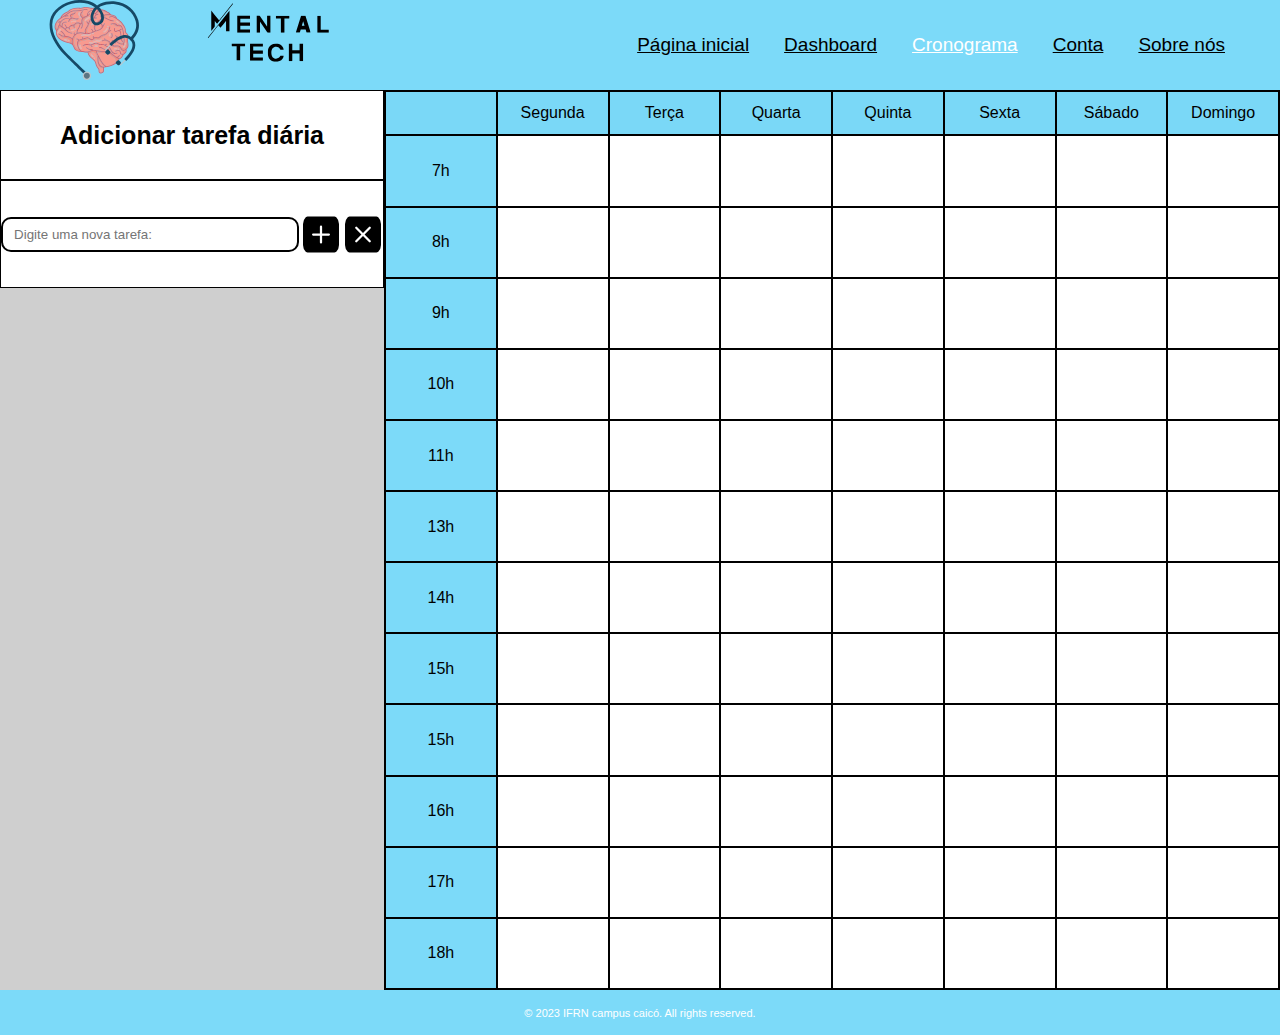
<file: projeto(Health_tech)/cronograma.html>
<!DOCTYPE html>
<html lang="en">

<head>
  <meta charset="UTF-8">
  <meta name="viewport" content="width=device-width, initial-scale=1.0">
  <link rel="stylesheet" href="pasta_css/cronograma.css">
  <title>Mental Tech</title>
</head>

<body>
  <header>
    <div class="logo-container">
      <img src="imagens_projeto/logoMentalTech.svg" alt="Logo" class="logo">
      <img src="imagens_projeto/nome mt.svg" alt="Name_ogo" class="name_logo">
    </div>
    <div>

    </div>
    <nav class="menu">
      <a href="index.html">Página inicial</a>
      <a href="dashboard.html">Dashboard</a>
      <a href="cronograma.html" class="ative">Cronograma</a>
      <a href="conta.html">Conta</a>
      <a href="sobre_nos.html">Sobre nós</a>
    </nav>

    <div class="header_menu_hide">
      <input type="checkbox" id="botao">
      <label for="botao">&#9776;</label>
      <ul class="menu_hide">
          <li><a href="index.html">Página Inicial</a></li>
          <li><a href="dashboard.html">Dashboard</a></li>
          <li><a href="cronograma.html" class="ative">Cronograma</a></li>
          <li><a href="conta.html">Conta</a></li>
          <li><a href="sobre_nos.html">Sobre nós</a></li>
      </ul>
  </div>
  </header>
  <main>
    <aside>
        <div class="text_tarefa">
            <h3>Adicionar tarefa diária</h3>
        </div>
        <div class="add_tarefa">
          <input type="text" id="tname" placeholder="   Digite uma nova tarefa:">
          <img id='img_add' src="imagens_projeto/plus-square-fill.svg">
          <img id="img_excluir" src="imagens_projeto/x-square-fill.svg">
        </div>
        <div id="list_tarefas">
        <!-- 
          <div id='tesk'>
            <p id="p_tesk">Tarefa Diária</p>
            <button id="bt_ok">OK</button>
          </div>
        -->
        </div>



    </aside>
    <section id="cronograma_page">
      <div id="dias_semana">
        <p></p>
        <p>Segunda</p>
        <p>Terça</p>
        <p>Quarta</p>
        <p>Quinta</p>
        <p>Sexta</p>
        <p>Sábado</p>
        <p>Domingo</p>

      </div>
      <div id='lin'>
        <p>7h</p>
        <input>
        <input>
        <input>
        <input>
        <input>
        <input>
        <input>
      </div>

      <div id='lin'>
        <p>8h</p>
        <input>
        <input>
        <input>
        <input>
        <input>
        <input>
        <input>
      </div>

      <div id='lin'>
        <p>9h</p>
        <input>
        <input>
        <input>
        <input>
        <input>
        <input>
        <input>
      </div>

      <div id='lin'>
        <p>10h</p>
        <input>
        <input>
        <input>
        <input>
        <input>
        <input>
        <input>
      </div>

      <div id='lin'>
        <p>11h</p>
        <input>
        <input>
        <input>
        <input>
        <input>
        <input>
        <input>
      </div>

      <div id='lin'>
        <p>13h</p>
        <input>
        <input>
        <input>
        <input>
        <input>
        <input>
        <input>
      </div>

      <div id='lin'>
        <p>14h</p>
        <input>
        <input>
        <input>
        <input>
        <input>
        <input>
        <input>
      </div>

      <div id='lin'>
        <p>15h</p>
        <input>
        <input>
        <input>
        <input>
        <input>
        <input>
        <input>
      </div>

      <div id='lin'>
        <p>15h</p>
        <input>
        <input>
        <input>
        <input>
        <input>
        <input>
        <input>
      </div>
      <div id='lin'>
        <p>16h</p>
        <input>
        <input>
        <input>
        <input>
        <input>
        <input>
        <input>
      </div>
      <div id='lin'>
        <p>17h</p>
        <input>
        <input>
        <input>
        <input>
        <input>
        <input>
        <input>
      </div>

      <div id='lin'>
        <p>18h</p>
        <input>
        <input>
        <input>
        <input>
        <input>
        <input>
        <input>
      </div>


    </section>
    
  </main>
  <footer>
    <p>© 2023 IFRN campus caicó. All rights reserved.</p>
       
  </footer>

  <script src="./pasta_js/cronograma.js">

  </script>
</body>
</file>
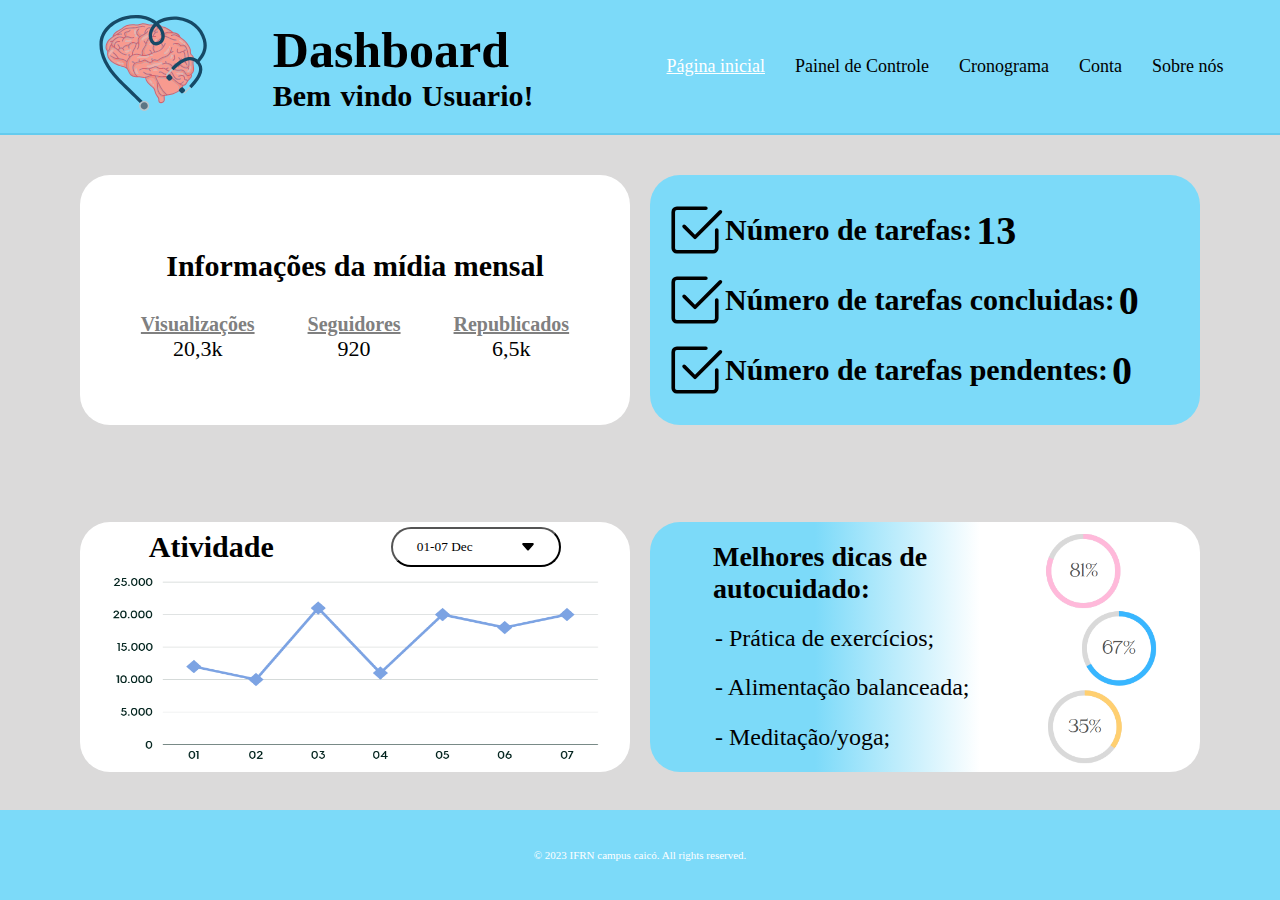
<file: projeto(Health_tech)/dashboard.html>
<!DOCTYPE html>
<html lang="pt-br">
<head>
    <meta charset="UTF-8">
    <meta name="viewport" content="width=device-width, initial-scale=1.0">
    <title>Dashboard</title>
    <link href="pasta_css/dashboard.css" rel="stylesheet">
</head>
<body>
    <div class="conteiner">
        <!-- CONTAINER 100%  e  100vh-->

        <header>
            <div class="header_content">
                <div class="img_header">
                    <img src="imagens_projeto/logoMentalTech.svg" alt="Logo">
                </div>
                <div class="text_header">
                    <h2>Dashboard</h2>
                    <h3>Bem vindo Usuario!</h3>
                </div>
            </div>

            <nav class="header_menu">
                <a href="index.html" class="ative">Página inicial</a>
                <a href="dashboard.html">Painel de Controle</a>
                <a href="cronograma.html">Cronograma</a>
                <a href="conta.html">Conta</a>
                <a href="sobre_nos.html">Sobre nós</a>
            </nav>

            <div class="header_menu_hide">
                <input type="checkbox" id="botao">
                <label for="botao">&#9776;</label>
                <ul class="menu_hide">
                    <li><a href="index.html">Página Inicial</a></li>
                    <li><a href="dashboard.html" class="ative">Dashboard</a></li>
                    <li><a href="cronograma.html">Cronograma</a></li>
                    <li><a href="conta.html">Conta</a></li>
                    <li><a href="sobre_nos.html">Sobre nós</a></li>
                </ul>
            </div>

        </header>
        <section>
            <aside>
                <div id="user">
                    <img src="imagens_projeto/profile.png">
                    <h4> Usuario </h4>
                </div>
                <div id="menu_aside">
                    <ul>
                        <li><a href="index.html">Página inicial</a></li>
                        <li><a id="menu_selected" href="dashboard.html">Dashboard</a></li>
                        <li><a href="cronograma.html">Cronograma</a></li>
                        <li><a href="agendamento2.html">Agendamento</a></li>
                        <li><a href="conta.html">Conta</a></li>
                    </ul>
                </div>
                <div id="user-logout">
                    <img src="imagens_projeto/box-arrow-right.svg">
                    <button>Log out</button>
                </div>
            </aside>

            <div class="conteudo">

                <div class="boxes">
                    <div class="box b1">
                        <div id="text-dashboard">
                            <h3>Informações da mídia mensal</h3>
                        </div>
    
                        <div class='box-infos'>
                            <div class="info">
                                <h5>Visualizações</h5>
                                <p>20,3k</p>
                            </div>
    
                            <div class="info">
                                <h5>Seguidores</h5>
                                <p>920</p>
                            </div>
    
                            <div class="info">
                                <h5>Republicados</h5>
                                <p>6,5k</p>
                            </div>
                        </div>
                    </div>
                    
                    <div class="box b2">
                        <div class="b2_content">
                            <img src="imagens_projeto/check2-square.svg">
                            <h5>Número de tarefas: </h5>
                            <p>13</p>
                        </div>
                        <div class="b2_content">
                            <img src="imagens_projeto/check2-square.svg">
                            <h5>Número de tarefas concluidas: </h5>
                            <p>0</p>
                        </div>
                        <div class="b2_content">
                            <img src="imagens_projeto/check2-square.svg">
                            <h5>Número de tarefas pendentes: </h5>
                            <p>0</p>
                        </div>
                    </div>

                    <div class="box b3">
                        <div class="text_grafico">
                            <h3>Atividade</h3>
                            <button>01-07 Dec <img src="imagens_projeto/caret-down-fill.svg"></button>
                        </div>
                        <div class="img_grafico">
                            <img src="imagens_projeto/img_grafico(proj-design).png">
                        </div>
                    </div>

                    <div class="box b4">
                        <div class="b4_text">
                            <h3>Melhores dicas de autocuidado:</h3>
                            <div>- Prática de exercícios;</div>
                            <div>- Alimentação balanceada;</div>
                            <div>- Meditação/yoga;</div>   
                        </div>
                        <div class="b4_imgs">
                            <img src="imagens_projeto/img_grafico81proj-design.png">
                            <img id="img_graf_right" src="imagens_projeto/img_grafico67proj-design.png">
                            <img src="imagens_projeto/img_grafico35proj-design.png">
                        </div>  
                    </div>
                </div>
            </div>
        </section>
    
        <footer>
            <p>© 2023 IFRN campus caicó. All rights reserved.</p>
        </footer>
            
    </div>


    
</body>
</html>
</file>
<file: projeto(Health_tech)/pasta_css/cronograma.css>
* {
    margin: 0;
    padding: 0;
    box-sizing: border-box;
    font-family: Arial, Helvetica, sans-serif;
}
body {
    height: 100vh;
    width: 100%

}

header {
    /*background-color: #0cb7f2; */
    background-color: #7cdaf9;
    display: flex;
    align-items: center;
    padding: 20px;
    width: 100%;
    height: 10%;
}

    
.logo-container {
    height: 100%;
    width: 40%;
    flex-grow: 1;
    display: flex;
    align-items: center;
}

.logo {
    max-width: 190px;
    padding-left: 55px;

}
.name_logo {
    max-width: 200px;
}

.menu {
    height: 100%;
    width: 60%;
    flex-grow: 1;
    display: flex;
    align-items: center;
    justify-content: flex-end;

}
.menu a {
    color: black;
    margin-right: 10px;
    padding-right: 55px;
    font-size: 19px;
    font-weight: 500;
}

.menu a.ative {
    color: white;
    text-decoration:underline;
}

.menu_hide a.ative {
    color: #0979b0;
}

/*  Mneu hide */


.header_menu_hide {
    height: 100%;
    width: 50%;
    display: none;
    align-items: center;
    justify-content: flex-end;
    margin-right: 2%
}

.menu_hide {
    flex: 1 1;
    display: none;
    align-items: center;
    justify-content: flex-end;
    
    
}
.menu_hide li {
    display: flex;
    margin-right: 10px;
    flex-basis: 100px;
    background-color: #7cdaf9;
    border: 1px solid white;
    margin: 5px;
    padding: 5px 10px; /** **/
}
.menu_hide li a {
    text-decoration: none;
    color: white;
    text-align: center;
    font-size: 18px;
    font-weight: bold;
    flex: 1 1;
}
.menu_hide li:hover {
    background-color: white;
}
.menu_hide li a:hover {
    color: #7cdaf9;

}

#botao {
    display: none;
}
label {
    display: block;
    margin-right: 15px;
    font-size: 50px;
    color: white;
}

label:hover {
    color: rgb(240, 240, 240);

}
#botao:checked ~.menu_hide { /** quando o irmao de botao qie é menu for checado/ clicado o menude baixo aparece! **/
    background-color:#7cdaf9;
    display: block;
    position: absolute;
    top: 75px;
    right: 0px;
    width: 200px;
}

/*  MAIN */
main{
    display: flex;
    flex-direction: row;
    height: 85%;
    width: 100%;
    /*background-color: #0979b0;*/
    background-color: #004173;
    justify-content: center;
    align-items: center;
}

aside {
    display: flex;
    flex-direction: column;
    background-color: rgb(207, 207, 207);
    width: 25%;
    height: 95%;
    flex-shrink: 1;
}

.text_tarefa {
    display: flex;
    flex-direction: row;
    align-items: center;
    justify-content: center;
    width: 100%;
    height: 10%;
    background-color: white;
    border: 1px solid black;
}

.text_tarefa h3 {
    font-size: 25px;
    font-weight: bold;
    
}

.add_tarefa {
    display: flex;
    flex-direction: row;
    align-items: center;
    justify-content: space-around;
    width: 100%;
    height: 12%;
    background-color: white;
    border: 1px solid black;

}

.add_tarefa input{
    width: 80%;
    height: 35px;
    border: 2px solid black;
    border-radius: 10px;
    background-color: white;


}
.add_tarefa img {
    width: 40px;
    height: 45px;
    padding: 2px;
    margin-left: 2px;
    border-radius: 12px;
}

#list_tarefas {
    display: flex;
    flex-direction: column;
    justify-content: center;
    align-items: center;
    overflow: scroll;

}

#tesk {
    width: 90%;
    height: 40px;
    background-color: lightgrey;
    border-radius: 10px;
    display: flex;
    align-items: center;
    margin-top: 8px;
    position: relative;
}

#p_tesk {
    font-size: 22px;
    padding-left: 15px;
}

#bt_ok {
    position: absolute;
    right: 0px;
    width: 60px;
    height: 40px;
    border: 1px solid grey;
    background-color: green;    
    border-radius: 10px;
}

section {
    display: flex;
    flex-direction: column;
    background-color: white;
    width: 65%;
    height: 95%;
    border: 1px solid black;

}

#dias_semana {
    display: flex;
    flex-direction: row;
    width: 100%;
    height: 5%;
    background-color:#7ad8f7;
    align-items: center;
}

#dias_semana p {
    display: flex;
    width: 15%;
    height: 100%;
    align-items: center;
    justify-content: center;
    border: 1px solid black;
}

#lin {
    display: flex;
    flex-direction: row;
    width: 100%;
    height: 8%;
    background-color: #7cdaf9;
    align-items: center;
    
}

#lin input, #lin p{
    display: flex;
    width: 15%;
    height: 100%;
    align-items: center;
    justify-content: center;
    border: 1px solid black;
    font-size: 16px;
}

footer {
    background-color:#7cdaf9;
    display: flex;
    align-items: center;
    justify-content: center;
    width: 100%;
    height: 5%;
    }

footer p {
    color: white;
    font-size: 11px;
    
    }

/* adicionar js para aparecer mensagem de alerta {prompt} com titulo e descrissão da tarefa 



/* MEDIA */

@media (max-width: 1400px) {

    main {
        width: 100%;
        height: 100%;
    }

    aside {
        width: 30%;
        height: 100%;
    }
    section {
        width: 70%;
        height: 100%;
    }
    .logo, .name_logo {
        padding: 0px;
        margin: 0px;
    }
    .logo {
        width: 150px;
    }
    .menu a {
        margin-right: 5px;

        padding-right: 30px;
    }

}

@media (max-width: 1100px) {
    aside {
        display: none;
    }
    section {
        width: 90%;
    }


    .menu {
        display: none;
    }
    .header_menu_hide {
        display: flex;
    }
}

@media (max-width: 800px) {
    section {
        width: 100%;
    }
}

@media (max-width: 700px) {
    #lin input, #lin p, #dias_semana p{
        display: flex;
        flex-shrink: 1;
        width: 13%;
        font-size: 12px;
    }

    .logo {
        padding: 0px;
        margin: 0px;
        width: 90px;
    }
    .name_logo{
        width: 150px;
    }
    label {
        margin-right: 10px;
        font-size: 30px;
        color: white;
    }
}
</file>
<file: projeto(Health_tech)/pasta_css/dashboard.css>
* {
    margin: 0;
    padding: 0;
    box-sizing: border-box;
    font-family: Verdana, Geneva, Tahoma, sans-serif;
    font-family: 'Times New Roman', Times, serif;
}
body {
    height: 100vh;
    width: 100%

}

.conteiner {
    display: flex;
    flex-direction: column;
    width: 100%;
    height: 100vh;
}

 /*  HEADER  15% HEIGTH */
header {
    display: flex;
    flex-direction: row;
    width: 100%;
    height: 15%;
    background-color: #7cdaf9;
    align-items: center;
    justify-content: flex-start;
    border-bottom: 2px solid #64cbee;  
}
.header_content {
    display: flex;
    flex-direction: row;
    align-items: center;
    justify-content: flex-start;
    padding-left: 5%;
    width: 50%;
    height: 100%;
}
.img_header {
    display: flex;
    justify-content: center;
    align-items: center;
    padding-top: 1%;
    padding-right: 5%;
    
}
.img_header img {
    width: 180px;
    height: 180px;
}
.text_header h2{
    font-size: 50px;
    font-weight: bold;
    font-family: 'Times New Roman', Times, serif;
    word-spacing: 5px;
}
.text_header h3{
    font-size: 30px;
    font-weight: bold;
    font-family: 'Times New Roman', Times, serif;
    word-spacing: 2px;
}

/* - menu media (tablet) */
.header_menu {
    height: 100%;
    width: 50%;
    display: none;
    align-items: center;
    justify-content: center;
}
.header_menu a {
    color: black;
    font-size:18px;
    margin-right: 5px;
    text-decoration: none;
    padding-right: 25px;
  }
  
.header_menu a.ative {
    color: white;
    text-decoration:underline;
  }
/* menu media hide (telefone) */

.header_menu_hide {
    height: 100%;
    width: 50%;
    display: none;
    align-items: center;
    justify-content: flex-end;
    margin-right: 2%
}

.menu_hide {
    flex: 1 1;
    display: none;
    align-items: center;
    justify-content: flex-end;
    
    
}
.menu_hide li {
    display: flex;
    margin-right: 10px;
    flex-basis: 100px;
    background-color: #7cdaf9;
    border: 1px solid white;
    margin: 5px;
    padding: 5px 10px; /** **/
}
.menu_hide li a {
    color: white;
    text-align: center;
    font-size: 16px;
    flex: 1 1;
}
.menu_hide li:hover {
    background-color: white;
}
.menu_hide li a:hover {
    color: #64cbee;

}

#botao {
    display: none;
}
label {
    display: block;
    margin-right: 15px;
    font-size: 60px;
    color: white;
}

label:hover {
    color: rgb(240, 240, 240);

}
#botao:checked ~.menu_hide { /** quando o irmao de botao qie é menu for checado/ clicado o menude baixo aparece! **/
    background-color:#7cdaf9;
    display: block;
    position: absolute;
    top: 85px;
    right: 0px;
    width: 200px;
}
/* SECTION */
 
section {
    display: flex;
    flex-direction: row;
    width: 100%;
    height: 75%;
    background-color: beige;
}

/* ASIDE */
aside {
    display: flex;
    flex-direction: column;
    justify-content: space-around;
    align-items: center;
    width: 20%;
    height: 100%;
    background-color: #7cdaf9;
    background-color: black;
    border-right: 2px solid rgb(199, 199, 199);
}

#user img {
    width: 100px;
    height: 100px;
    border-radius: 70px;
}
#user h4 {
    text-align: center;
    font-weight: 600;
    font-size: 18px;
    font-size: larger;
    color: white;
}

#menu_aside ul {
    list-style: none;
    display: flex;
    flex-direction: column;
    gap: 25px;
    align-items: center;
}

#menu_aside ul li a{
    font-size: 18px;
    font-weight: 500;
    color: rgb(94, 93, 93);
    color: white;
    font-weight: bold;
    text-decoration: none;

}
#menu_aside ul li a:hover {
    font-size: 20px;

}
.menu_hide li a {
    text-decoration: none;
    color: white;
    text-align: center;
    font-size: 18px;
    font-weight: bold;
    flex: 1 1;
}
.menu_hide a.ative {
    color: #0979b0;
}
#menu_aside ul li #menu_selected {
    color: #64cbee;
    font-weight: bolder;
    
}
#user-logout {
    display: flex;
    flex-direction: row;
    align-items: center;
    padding: 3px;
    background-color: white;
    border-radius: 10px;

}
#user-logout img {
    display: flex;
    flex-direction: row;
    align-items: center;
    padding: 2px;
    background-color: white;
}
#user-logout button {
    width: 70px;
    font-size: 16px;
    font-weight: 500;
    background: none;
    border: none;   
}

#user-logout button:hover{
    padding-left: 10px;
    
}

/* CONTEUDO  80% HEIGHT */
.conteudo {
    width: 80%;
    height: 100%;
    display: flex;
    flex-direction: column;
}

/*  BOXES  */
.boxes {
    display: flex;
    flex-direction: row;
    flex-wrap: wrap;
    gap: 20px;
    width: 100%;
    height: 100%;
    background-color: rgb(219, 218, 218);
    align-items: center;
    justify-content: center;
    padding-top: 2px;
}

.box {
    display: flex;
    flex-direction: column;
    width: 650px;
    height: 250px;
    background-color:white;
    padding: 10px;
    border-radius: 30px;
}

.b1 {
    background-color: white;
}

#text-dashboard h3 {
    padding-top: 10px;
    font-weight: bold;
    text-align: center;
    font-size: 30px;
}
    
.box-infos {
    display: flex;
    flex-direction: row ;
    gap: 10%;
    padding-top: 30px;
    justify-content: center;

}
.info {
    display: flex;
    flex-direction: column;
    justify-content: center;
    align-items: center;
}


.info h5 {
    font-size: 20px;
    font-weight: 800;
    color: gray;
    text-decoration: underline;

}

.info p {
    font-size: 22px;
    font-weight: 500;
    
}

.b2 {
    display: flex;
    justify-content: center;
    align-items: center;
    background-color: #7cdaf9;
    
}

.b2_content {
    display: flex;
    flex-direction: row;
    align-items: center;
    width: 520px;
    height: 70px;
    
}
.b2_content img {
    width: 60px;
    height: 60px;
    padding: 1px;
}

.b2_content h5 {
    font-size: 30px;
}
.b2_content p {
    font-size: 40px;
    color: black;
    font-weight: bold;
    padding-left: 4px;
    

}
.box, .b3{
    display: flex;
    flex-direction: column;
    justify-content: center;
}

.text_grafico {
    display: flex;
    flex-direction: row;
    justify-content: space-around;
    align-items: center;
}
.text_grafico h3 {
    font-size: 30px;
    font-weight: 600;
    

}

.text_grafico button{
    display: flex;
    justify-content: space-around;
    align-items: center;
    background: none;
    width: 170px;
    height: 40px;
    border-radius: 40px;
}
.img_grafico{
    display: flex;
    justify-content: center;
    align-items: center;
}
.img_grafico img{
    padding: 1px;
    width: 500px;
    height: 200px;

}

.b4 {
    display: flex;
    flex-direction: row;
    background-image: linear-gradient(to right,#7cdaf9 30%, white 60%);

}

.b4_text {
    width: 60%;
    
    display: flex;
    flex-direction: column;
    justify-content: space-around;

}

.b4_text h3{
    align-items: center;
    font-size: 28px;

}

.b4_text div {
    width: 300px;
    font-size: 24px;
    padding: 2px;
    
}

.b4_imgs {
    display: flex;
    flex-direction: column;
    width: 20%;
    align-items: center;
}
.b4_imgs img {
    width: 85px;
    height: 85px;
}

#img_graf_right {
    margin-left: 60%;
}

/*  FOOTER 10% HEIGHT*/
footer {
    display: flex;
    align-items: center;
    justify-content: center;
    width: 100%;
    height: 10%;
    background-color: #7cdaf9;
}

footer p {
    color: white;
    font-size: 11px;

}



/*   MEDIA   */



@media (max-width: 1700px) {

    .box {
        width: 550px;
    }
}



@media (max-width: 1500px) {


    .header_menu {
        display: flex;

    }

    aside {
        display: none;
    }

    .conteudo {
        width: 100%;
    } 

}

@media (max-width: 1160px) {


    section {
        height: auto;
    }
    .box {
        width: 80%;
    }

    .header_menu {
        display: none;
    }
    .header_menu_hide {
    display: flex;
    }

    footer p{
        font-size: 15px;
    }

    .text_header h2{
        font-size: 40px;
    
    }

    .text_header h3{
    font-size: 30px;

    }
    .img_header img {
        width: 150px;
        height: 150px;
        }
}

@media (max-width: 700px) {

    .box {
    width: 85%;
    border-radius: 10px;
    }
    .header_content {
    padding-left:0 ;
    }
    .img_header img {
    width: 100px;
    height: 100px;
    }

    .text_header h2{
    font-size: 30px;

    }

    .text_header h3{
    font-size: 20px;

    }

    .text-dashboard h3 {
        font-size: 16px;
    }
    .info h5 {
        font-size: 16px;
    }
    .info p {
        font-size: 18px;
    }
    .b2_content {
        align-items: center;

        width: 320px;
        height: 70px;
    }
    .b2_content img {
        width: 40px;
        height: 40px;
        padding: 1px;
    }

    .b2_content h5 {
        font-size: 20px;
    }
    .b2_content p {
        font-size: 16px;
    }

    .img_grafico img {
        width: 350px;
        height: 180px;
    }

        
    .b4_text h3{
        font-size: 22px;

    }

    .b4_text div {
        width: 200px;
        font-size: 20px;
        padding: 2px;
        
    }

    .b4_imgs {
        width: 15%;
    }
    .b4_imgs img {
        width: 75px;
        height: 75px;
    }
    .menu_hide li a {
        font-size: 15px;
        font-weight: bold;
        flex: 1 1;
    }
    
}
</file>
